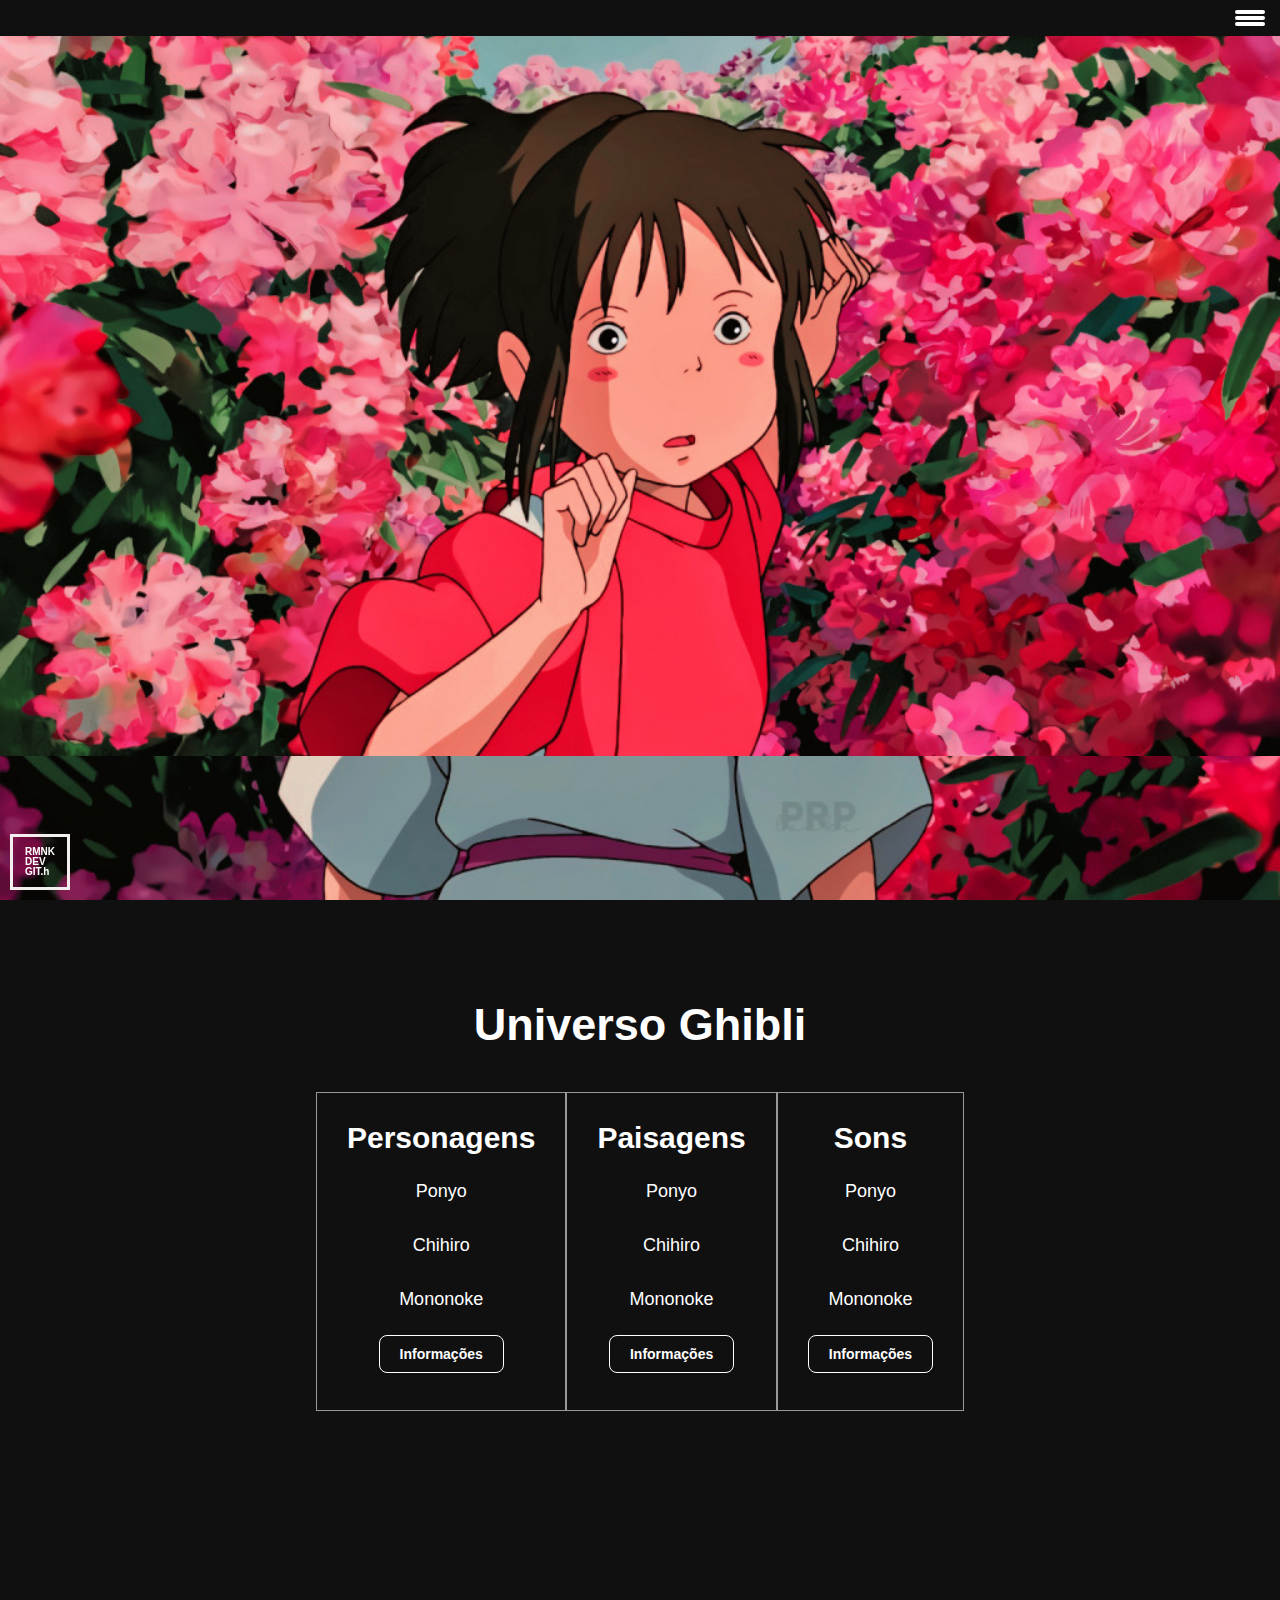
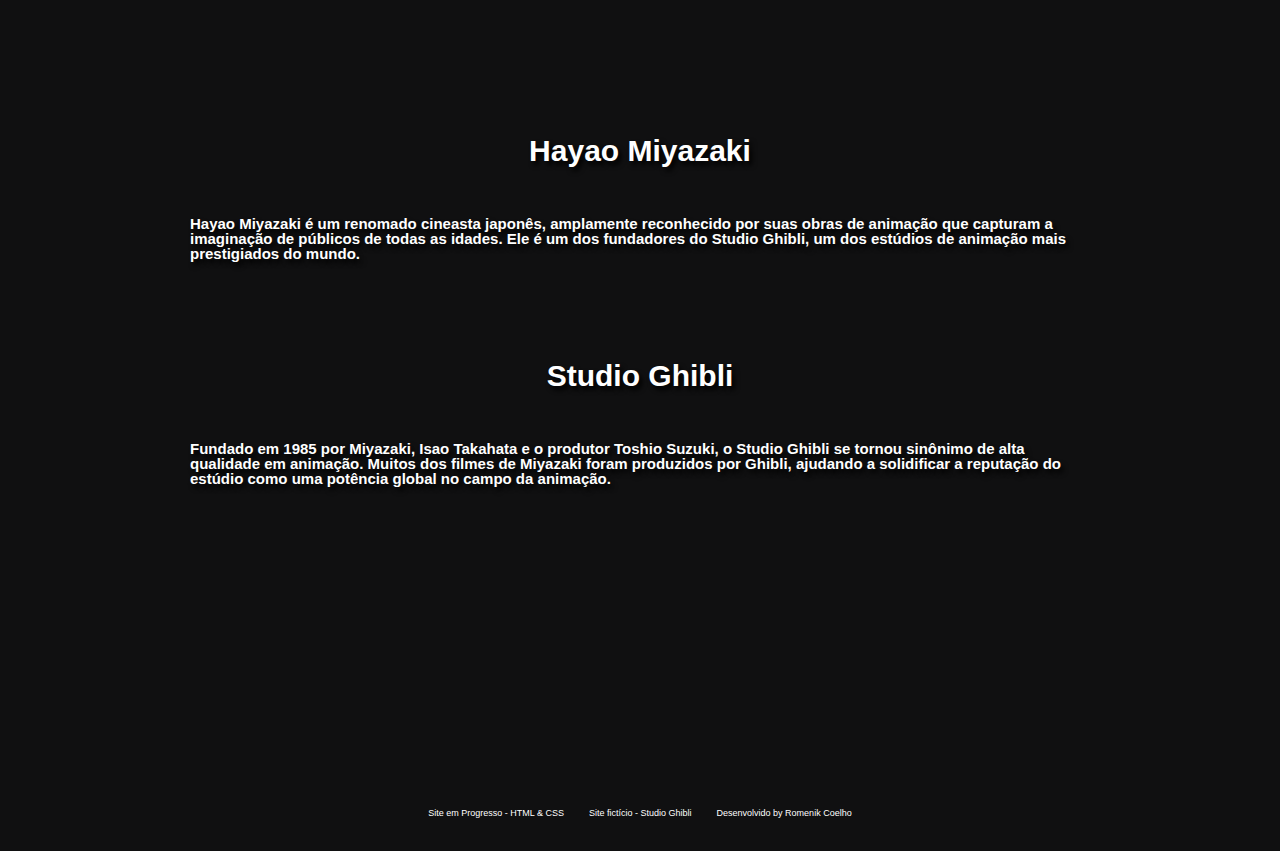
<file: index.html>
<!DOCTYPE html>
<html lang="pt-br">
<head>
    <meta charset="UTF-8">
    <meta name="viewport" content="width=device-width, initial-scale=1.0">
    <title>Ghibli</title>
    <link rel="preconnect" href="https://fonts.googleapis.com">
<link rel="preconnect" href="https://fonts.gstatic.com" crossorigin>
<link href="https://fonts.googleapis.com/css2?family=Source+Code+Pro:ital,wght@0,200..900;1,200..900&display=swap" rel="stylesheet">
    <link rel="stylesheet" href="./reset.css">
    <link rel="stylesheet" href="./style.css">
</head>
<body>
    
    <div class="menu-container">
        <input type="checkbox" id="menu-toggle" class="menu-toggle">
        <label for="menu-toggle" class="menu-icon">
            <span></span>
            <span></span>
            <span></span>
        </label>
        <nav class="menu">
            <ul>
                <li><a href="#">Início</a></li>
                <li><a href="./adentre.html">Galeria</a></li>
                <li><a href="#">Sobre</a></li>
                <li><a href="#">Contato</a></li>
            </ul>
        </nav>
    </div>     
    <main>


    <section class="menu_informacoes"> 
                         
    </section>
    <a class="logo-rmnk" href="#">RMNK<br>DEV<br>GIT.h</a>

    
    <section class="titulos" id="titulos">       
        <h1 class="titulo_principal">Universo Ghibli</h1>    
        <div class="caixa_maior">
            <div class="caixa_menor">            
            <h2 class="titulo_interno">Personagens</h2>            
        <div class="texto_interno">
            <p>Ponyo</p>
            <p>Chihiro</p>
            <p>Mononoke</p>
            <button class="botao_interno">Informações</button>
        </div>
        </div>
        <div class="caixa_menor"> 
            <h2 class="titulo_interno">Paisagens</h2>
        <div class="texto_interno">
            <p>Ponyo</p>
            <p>Chihiro</p>
            <p>Mononoke</p>
            <button class="botao_interno">Informações</button>
        </div>
        </div>
        <div class="caixa_menor"> 
            <h2 class="titulo_interno">Sons</h2>
        <div class="texto_interno">
            <p>Ponyo</p>
            <p>Chihiro</p>
            <p>Mononoke</p>
            <button class="botao_interno">Informações</button>
        </div>
        </div>
        </div>    
    </section>

    <section class="sobre" id="sobre">
        
        <div class="caixa_maior2">
            
            <div class="caixa_menor2">
                <h1 class="titulo_sobre">Hayao Miyazaki</h1>
                <p class="sobre_miyazakighibli">Hayao Miyazaki é um renomado cineasta japonês, amplamente reconhecido por suas obras de animação que capturam a imaginação de públicos de todas as idades. Ele é um dos fundadores do Studio Ghibli, um dos estúdios de animação mais prestigiados do mundo.
                </p>
                </div>
                
                <div class="caixa_menor2">
                    <h1 class="titulo_sobre">Studio Ghibli</h1>
                    <p class="sobre_miyazakighibli">
                        Fundado em 1985 por Miyazaki, Isao Takahata e o produtor Toshio Suzuki, o Studio Ghibli se tornou sinônimo de alta qualidade em animação. Muitos dos filmes de Miyazaki foram produzidos por Ghibli, ajudando a solidificar a reputação do estúdio como uma potência global no campo da animação.
                    </p>
                </div>
            </div>
        </div>
    </section>

	<footer class="footer">
		<h2 class="footer_titulo">Site em Progresso - HTML & CSS</h2>
		<p class="footer_texto">Site fictício - Studio Ghibli</p>
		<p class="footer_detalhe">Desenvolvido by Romenik Coelho</p>
	</footer>


</body>
</html>
</file>
<file: style.css>
html, body {
    margin: 0;
    padding: 0;
    height: 100%;
    font-family: 'Courier New', Courier, monospace;
    font-size: 0.75rem;
    color: white;
}

body {
    font-family: 'Recursive', sans-serif;
    background-color: #101011;
}

.cabecalho {
    display: flex;
    flex-direction: row;
    justify-content: center;
}

.itens_navegacao {
    padding: 5px;
    color: #fff;
    transition: 0.75s;
}

.itens_navegacao:hover {
    text-decoration: solid;
    font-size: 2rem;
    color: #fff;
}

.menu_informacoes {
    display: flex;
    flex-direction: row-reverse;
    justify-content: flex-start;
    align-items: center;
    background-image: url('./img/fundo1.jpg');
    background-repeat: no-repeat;
    background-position: center;
    background-size: cover;
    height: 80vh;
    background-attachment: fixed;
}


.menu_caixinha_texto {
    font-family: 'Lucida Sans', 'Lucida Sans Regular', 'Lucida Grande', 'Lucida Sans Unicode', Geneva, Verdana, sans-serif;
    font-size: 28px;
}

.menu_caixinha_botao:hover {
    border: 20px;
    font-size: 20px;
    transition: 1s;
}

.titulos {
    background-image: url(./img/fundo2.jpg);
    background-repeat: no-repeat;
    background-position: center;
    background-size: cover;
    height: 100vh;
    color: white;
    display: flex;
    justify-content: center;
    align-items: center;
    flex-direction: column;
    padding: 0 30px;
    background-attachment: fixed;
}

.titulo_principal {
    font-size: 45px;
    font-weight: bold;
    margin-bottom: 45px;
}

.caixa_maior {
    display: flex;
    justify-content: center;
    align-items: center;
    max-width: 900px;
}

.caixa_menor {
    display: flex;
    justify-content: center;
    align-items: center;
    flex-direction: column;
    gap: 10px;
    border: 1px solid rgba(255, 255, 255, 0.575);
    padding: 30px;
}

.titulo_interno {
    font-size: 30px;
    font-weight: bold;
    margin-bottom: 1px;
}

.texto_interno {
    text-align: center;
    line-height: 3;
    font-size: 18px;
}

.botao_interno {
    background-color: transparent;
    border: 1px solid white;
    padding: 10px 20px;
    font-size: 14px;
    font-weight: bold;
    color: white;
    border-radius: 8px;
}

.sobre {
    font-family: Verdana, Geneva, Tahoma, sans-serif;
    font-size: 15px;
    color: #fff;
    display: flex;
    flex-direction: column;
    justify-content: space-between;
    align-items: center;
    padding: 30px;
    background-image: url("./img/img1.jpg");
    background-repeat: no-repeat;
    background-size: cover;
    background-position: center;
    height: 80vh;
    font-weight: bold;
    text-shadow: 3px 4px 5px #000000;
    background-attachment: fixed;
}

.caixa_maior2 {
    display: flex;
    flex-direction: column;
    justify-content: center;
    align-items: center;
    max-width: 1000px;
}

.caixa_menor2 {
    display: flex;
    justify-content: center;
    align-items: center;
    flex-direction: column;
    gap: 50px;
    padding: 50px;
}

.titulo_sobre {
    font-size: 30px;
}



.footer {
    font-family: Verdana, Geneva, Tahoma, sans-serif;
    font-size: xx-small;
    color: #fff;
    display: flex;
    justify-content: center;
    gap: 25px;
    padding: 33px;
}


.logo-rmnk {
    color: white;
    font-size: 10px;
    font-weight: bold;
    position: fixed;
    left: 10px;
    bottom: 10px;
    width: 60px;
    z-index: 1000;
    border: 3px solid #f4eeee;
    padding: 10px;
    display: flex;
    align-items: center;
    justify-content: center;
}

.menu-container {
    display: flex;
    justify-content: flex-end;
    align-items: center;
    padding: 10px;
    background-color: #101011;
}

.menu-toggle {
    display: none;
    
}

.menu-icon {
    
    display: flex;
    flex-direction: column;
    cursor: pointer;
    width: 30px;
    height: 16px;
    justify-content: space-between;
    margin-right: 5px;
    z-index: 2;
}

.menu-icon span {
    background: #fff;
    height: 4px;
    width: 100%;
    border-radius: 2px;
    transition: all 0.3s;
}

.menu {
    position: fixed;
    top: 0;
    right: 0;
    width: 200px;
    height: 100vh;
    background: #333;
    background: transparent;
    transform: translateX(100%);
    transition: transform 0.3s ease-in-out;
    z-index: 0;  /* Certifique-se de que o menu está atrás do ícone */
}

.menu ul {
    list-style: none;
    padding: 20px;
    margin: 0;
}

.menu ul li {
    margin: 20px 0;
}

.menu ul li a {
    color: #fff;
    text-decoration: none;
    font-size: 18px;
}

.menu-toggle:checked ~ .menu {
    transform: translateX(0);
}

.menu-toggle:checked ~ .menu-icon span:nth-child(1) {
    transform: rotate(45deg) translate(5px, 5px);
}

.menu-toggle:checked ~ .menu-icon span:nth-child(2) {
    opacity: 0;
}

.menu-toggle:checked ~ .menu-icon span:nth-child(3) {
    transform: rotate(-45deg) translate(5px, -5px);
}
</file>
